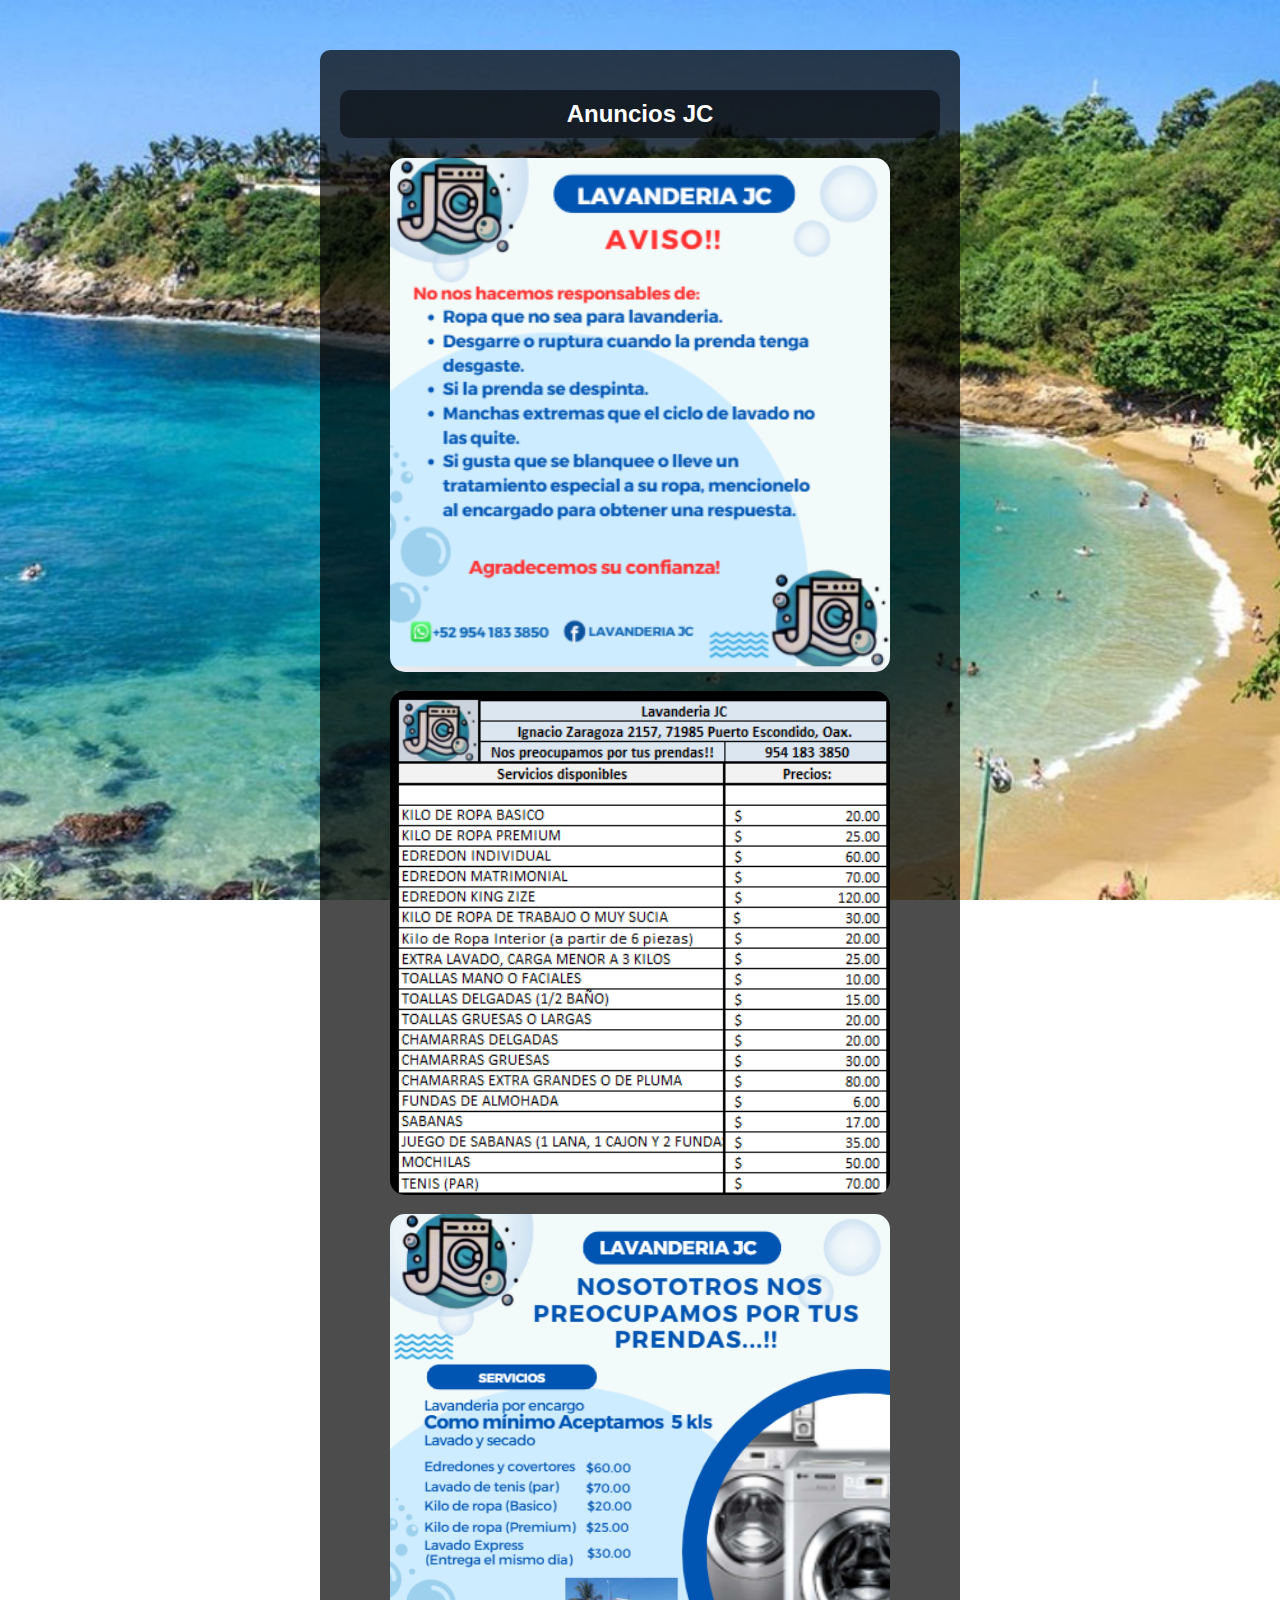
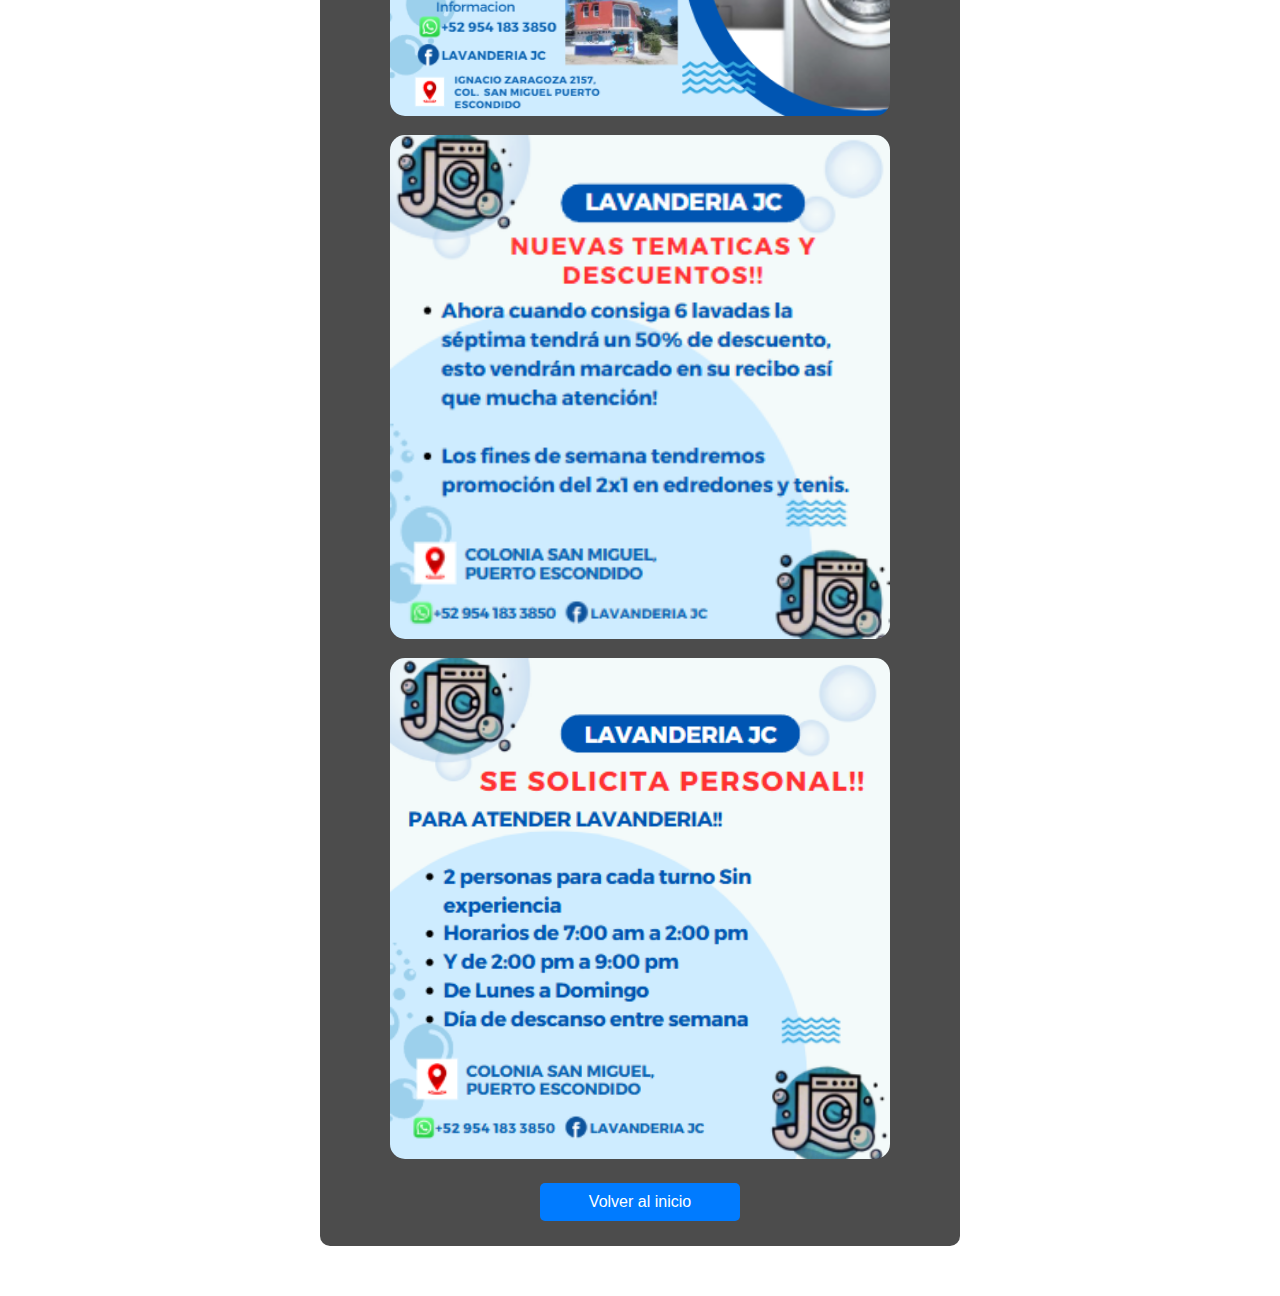
<file: anuncios.html>
<!DOCTYPE html>
<html lang="es">
<head>
    <link rel="icon" type="image/png" href="imagenes/favicon.png">
    <meta charset="UTF-8">
    <meta name="viewport" content="width=device-width, initial-scale=1.0">
    <title>Anuncios</title>
    <link rel="stylesheet" href="styles.css">
    <style>
        body {
            background: url('imagenes/puertoE.jpeg') no-repeat center center fixed;
            background-size: cover;
        }
        .anuncios-container {
            background: rgba(0, 0, 0, 0.7);
            padding: 20px;
            border-radius: 10px;
            text-align: center;
            max-width: 600px;
            margin: 50px auto;
        }
        .anuncios-container img {
            width: 100%;
            max-width: 500px;
            margin-bottom: 15px;
            border-radius: 15px;
        }
        
    </style>
</head>
<body>
    <div class="anuncios-container">
        <h2>Anuncios JC</h2>
        <img src="imagenes/NoR.png" alt="Anuncio 1">
        <img src="imagenes/PrecLav.png" alt="Anuncio 2">
        <img src="imagenes/pub1.png" alt="Anuncio 3">
        <img src="imagenes/descuentos.png" alt="Anuncio 4">
        <img src="imagenes/Sempleado.png" alt="Anuncio 5">
        <br>
        <button onclick="window.location.href='index.html'">Volver al inicio</button>
    </div>
</body>
</html>
</file>
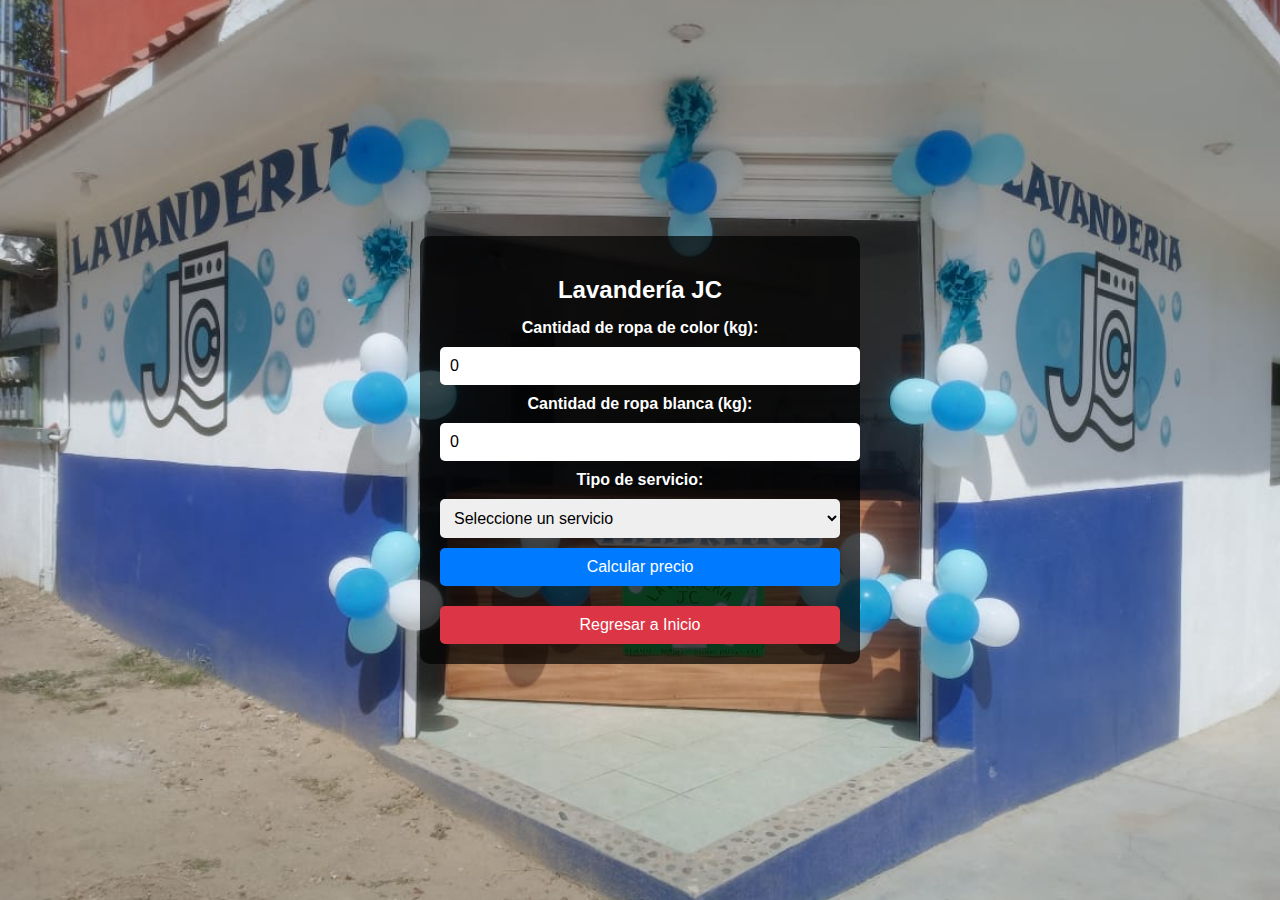
<file: calcular.html>
<!DOCTYPE html>
<html lang="es">
<head>
    <link rel="icon" type="image/png" href="imagenes/favicon.png">
    <meta charset="UTF-8">
    <meta name="viewport" content="width=device-width, initial-scale=1.0">
    <title>Calculadora de Precios - Lavandería</title>
    <style>
        body {
            font-family: Arial, sans-serif;
            text-align: center;
            margin: 0;
            background: url('imagenes/Inagura2.jpg') no-repeat center center fixed;
            background-size: cover;
            color: white;
            display: flex;
            justify-content: center;
            align-items: center;
            height: 100vh;
            flex-direction: column;
        }
        .container {
            background: rgba(0, 0, 0, 0.7);
            padding: 20px;
            border-radius: 10px;
            width: 90%;
            max-width: 400px;
        }
        h2 {
            margin-bottom: 15px;
        }
        form {
            display: flex;
            flex-direction: column;
            gap: 10px;
        }
        label {
            font-weight: bold;
        }
        input, select, button {
            padding: 10px;
            font-size: 16px;
            border: none;
            border-radius: 5px;
            width: 100%;
        }
        button {
            background-color: #007bff;
            color: white;
            cursor: pointer;
        }
        .resultado {
            margin-top: 15px;
            background: rgba(255, 255, 255, 0.9);
            color: black;
            padding: 10px;
            border-radius: 10px;
            display: none;
        }
        .back-button {
            margin-top: 20px;
            padding: 10px;
            background-color: #dc3545;
            color: white;
            border: none;
            border-radius: 5px;
            cursor: pointer;
        }
    </style>
</head>
<body>
    <div class="container">
        <h2>Lavandería JC</h2>
        <form id="calcForm">
            <label>Cantidad de ropa de color (kg):</label>
            <input type="number" id="color" min="0" step="0.1" value="0">

            <label>Cantidad de ropa blanca (kg):</label>
            <input type="number" id="blanca" min="0" step="0.1" value="0">

            <label>Tipo de servicio:</label>
            <select id="servicio">
                <option value="0">Seleccione un servicio</option>
                <option value="20">Básico ($20/kg)</option>
                <option value="25">Premium ($25/kg)</option>
                <option value="30">Express ($30/kg)</option>
            </select>

            <button type="button" onclick="calcularPrecio()">Calcular precio</button>
        </form>

        <div id="resultado" class="resultado">
            <h3>Total a pagar: $<span id="total"></span></h3>
        </div>
        
        <button class="back-button" onclick="window.location.href='index.html'">Regresar a Inicio</button>
    </div>

    <script>
        function calcularPrecio() {
            let color = parseFloat(document.getElementById("color").value) || 0;
            let blanca = parseFloat(document.getElementById("blanca").value) || 0;
            let servicio = parseFloat(document.getElementById("servicio").value) || 0;

            if (servicio === 0) {
                alert("Por favor, selecciona un tipo de servicio.");
                return;
            }

            let total = (color + blanca) * servicio;
            document.getElementById("total").textContent = total.toFixed(2);
            document.getElementById("resultado").style.display = "block";
        }
    </script>
</body>
</html>
</file>
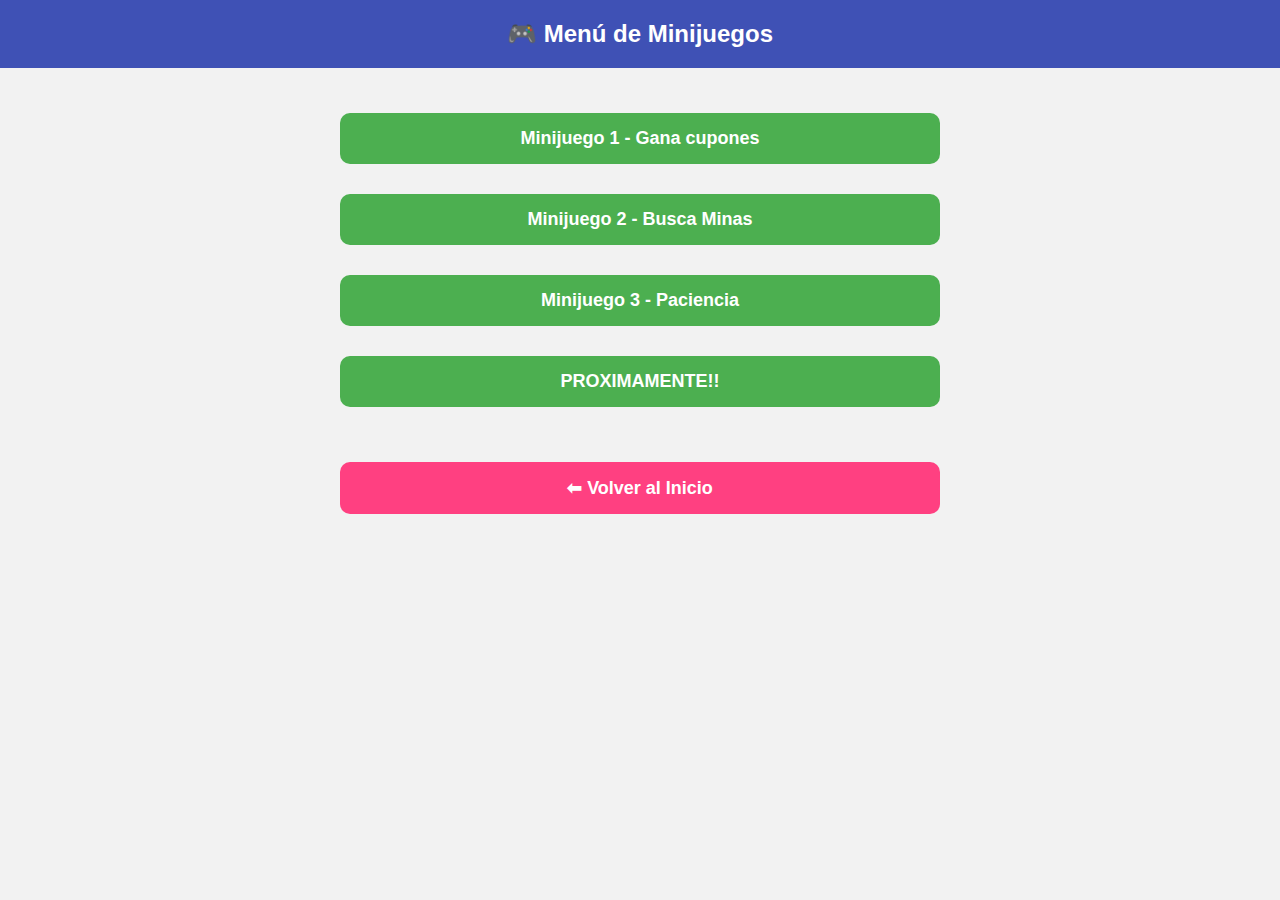
<file: menujuegos.html>
<!DOCTYPE html>
<html lang="es">
<head>
    <meta charset="UTF-8">
    <meta name="viewport" content="width=device-width, initial-scale=1.0">
    <title>Menú de Juegos</title>
    <link rel="stylesheet" href="styles.css">
    <style>
        body {
            margin: 0;
            padding: 0;
            background: #f2f2f2;
            font-family: 'Segoe UI', sans-serif;
            display: flex;
            flex-direction: column;
            align-items: center;
            justify-content: flex-start;
            min-height: 100vh;
        }

        header {
            width: 100%;
            background-color: #3f51b5;
            color: white;
            padding: 20px;
            text-align: center;
            font-size: 24px;
            font-weight: bold;
        }

        .juegos-container {
            display: flex;
            flex-direction: column;
            align-items: center;
            padding: 40px 20px;
            gap: 20px;
            width: 100%;
            max-width: 600px;
        }

        .juego-btn {
            width: 100%;
            padding: 15px;
            font-size: 18px;
            background-color: #4caf50;
            color: white;
            border: none;
            border-radius: 10px;
            cursor: pointer;
            font-weight: bold;
            transition: background-color 0.3s;
        }

        .juego-btn:hover {
            background-color: #45a049;
        }

        .volver-btn {
            margin-top: 30px;
            background-color: #ff4081;
        }

        .volver-btn:hover {
            background-color: #e91e63;
        }
    </style>
</head>
<body>
    <header>🎮 Menú de Minijuegos</header>

    <div class="juegos-container">
        <button class="juego-btn" onclick="window.location.href='minijuego1.html'">Minijuego 1 - Gana cupones</button>
        <button class="juego-btn" onclick="window.location.href='minijuego2.html'">Minijuego 2 - Busca Minas</button>
        <button class="juego-btn" onclick="window.location.href='minijuego3.html'">Minijuego 3 - Paciencia</button>
        <button class="juego-btn" onclick="window.location.href='menujuegos.html'">PROXIMAMENTE!!</button>
        <!-- Aquí puedes agregar más juegos como este: -->
        <!-- <button class="juego-btn" onclick="window.location.href='minijuego2.html'">Minijuego 2</button> -->

        <button class="juego-btn volver-btn" onclick="window.location.href='index.html'">⬅ Volver al Inicio</button>
    </div>
</body>
</html>
</file>
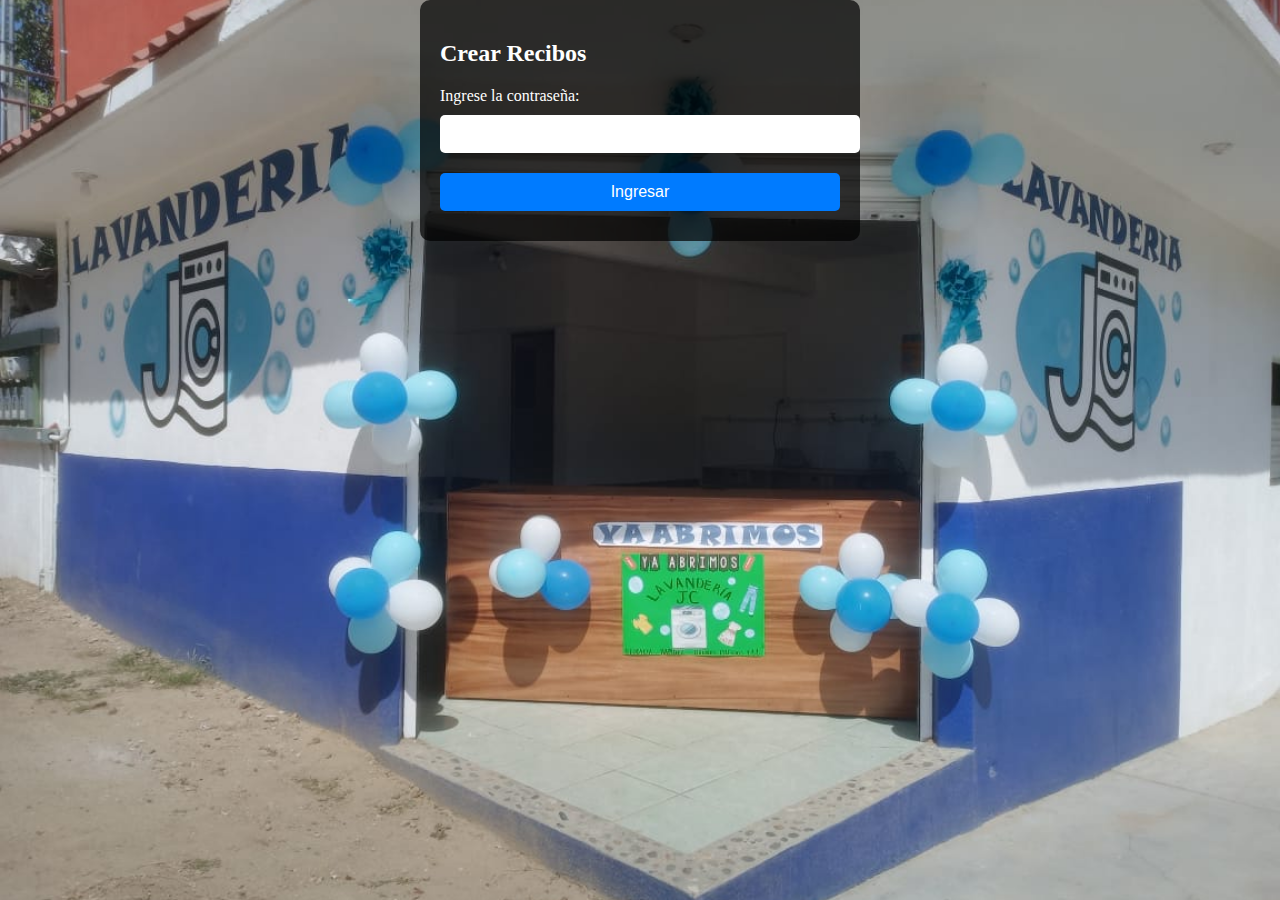
<file: recibos.html>
<!DOCTYPE html>
<html lang="es">
<head>
    <link rel="icon" type="image/png" href="imagenes/favicon.png">
    <meta charset="UTF-8">
    <meta name="viewport" content="width=device-width, initial-scale=1.0">
    <title>Crear Recibos - Lavandería</title>
    <style>
        body {
            margin: 0;
            padding: 0;
            display: flex;
            justify-content: center;
            align-items: center;
            background: url('imagenes/Inagura2.jpg') no-repeat center center fixed;
            background-size: cover;
            color: white;
            flex-direction: column;
            transition: background 0.5s ease-in-out;
            overflow-y: auto;
            height: auto;
        }
        .container {
            background: rgba(0, 0, 0, 0.7);
            padding: 20px;
            border-radius: 10px;
            width: 90%;
            max-width: 400px;
        }
        input, select, button, textarea {
            padding: 10px;
            font-size: 16px;
            border: none;
            border-radius: 5px;
            width: 100%;
            margin: 10px 0;
            resize: none;
        }
        button {
            background-color: #007bff;
            color: white;
            cursor: pointer;
        }
        .hidden {
            display: none;
        }
        #recibo {
            margin-top: 20px;
            background: rgba(255, 255, 255, 0.8);
            color: black;
            padding: 15px;
            border-radius: 10px;
            text-align: left;
            width: 90%;
            max-width: 400px;
        }
        .folio {
            color: red;
            font-weight: bold;
            font-size: 1.5em;
        }
        .total {
            font-weight: bold;
        }
        .lavadoras-contenedor img {
            width: 30px;
            height: auto;
            margin-right: 5px;
        }
    </style>
</head>
<body>
    <div class="container" id="loginForm">
        <h2>Crear Recibos</h2>
        <label>Ingrese la contraseña:</label>
        <input type="password" id="password">
        <button onclick="verificarPassword()">Ingresar</button>
    </div>
    
    <div class="container hidden" id="reciboForm">
        <h3>Datos del Recibo</h3>
        <label>Nombre del Cliente:</label>
        <input type="text" id="cliente" required>
        
        <label>Servicio:</label>
        <select id="servicio">
            <option value="Básico">Básico</option>
            <option value="Premium">Premium</option>
            <option value="Express">Express</option>
        </select>
        
        <label>Kilos de ropa:</label>
        <input type="number" id="kilos" min="0" required>

        <label>Número de lavadas acumuladas:</label>
        <input type="number" id="lavadas" min="0" max="7" required>
        
        <label>Folio de recibo:</label>
        <input type="text" id="folio" required>
        
        <label>Fecha de ingreso:</label>
        <input type="date" id="fechaIngreso" required>
        
        <label>Total a pagar:</label>
        <input type="number" id="total" min="0" required>
        
        <label>Fecha de entrega:</label>
        <input type="date" id="fechaEntrega" required>
        
        <label>Hora de entrega:</label>
        <input type="time" id="horaEntrega" required>
        
        <label>Ropa entregada:</label>
        <textarea id="ropaEntregada" rows="4" placeholder="Ingresa aquí la descripción de la ropa entregada"></textarea>
        
        <button onclick="generarRecibo()">Generar Recibo</button>
        <button onclick="window.location.href='index.html'">Regresar a Inicio</button>
    </div>

    <div id="recibo" class="hidden"></div>

    <script>
        function verificarPassword() {
            const password = document.getElementById("password").value;
            if (password === "costa2025") {
                document.getElementById("loginForm").classList.add("hidden");
                document.getElementById("reciboForm").classList.remove("hidden");
                document.body.style.background = "url('imagenes/logo.jpg') no-repeat center center fixed";
                document.body.style.backgroundSize = "cover";
            } else {
                alert("Contraseña incorrecta");
            }
        }

        function formatDate(dateString) {
            const [year, month, day] = dateString.split("-");
            return `${day}-${month}-${year}`;
        }

        function generarRecibo() {
            const cliente = document.getElementById("cliente").value;
            const servicio = document.getElementById("servicio").value;
            const kilos = document.getElementById("kilos").value;
            const lavadas = parseInt(document.getElementById("lavadas").value);
            const folio = document.getElementById("folio").value;
            const fechaIngreso = formatDate(document.getElementById("fechaIngreso").value);
            const total = document.getElementById("total").value;
            const fechaEntrega = formatDate(document.getElementById("fechaEntrega").value);
            const horaEntrega = document.getElementById("horaEntrega").value;
            const ropaEntregada = document.getElementById("ropaEntregada").value.trim();

            if (!folio || !cliente || !servicio || !kilos || isNaN(lavadas) || !fechaIngreso || !total || !fechaEntrega || !horaEntrega || !ropaEntregada) {
                alert("Por favor, complete todos los campos.");
                return;
            }

            let lavadorasHTML = '';
            for (let i = 0; i < lavadas; i++) {
                lavadorasHTML += `<img src="imagenes/Lavadora.png" class="lavadora-icono">`;
            }

            let mensajeLavadas = "";
if (lavadas <= 3) {
    mensajeLavadas = "Sigue acumulando lavadas";
} else if (lavadas <= 5) {
    mensajeLavadas = "¡Casi obtienes tu descuento!";
} else if (lavadas >= 6) {
    mensajeLavadas = "🎉 ¡Felicidades! Tienes 50% de descuento en tu siguiente lavada 🎉";
}

            document.getElementById("recibo").innerHTML = `
                <h2>Gracias por visitar Lavandería JC.</h2>
                <h3>Recuerda que nosotros nos preocupamos por tus prendas.</h3>
                <p>Tu recibo del día de hoy es:</p>
                <p><strong>Folio de recibo:</strong> <span class="folio">${folio}</span></p>
                <p><strong>Total a pagar:</strong> <span class="total">$${total}</span></p>
                <p><strong>6 stikers y tiene 50% de descuento:</strong></p>
                <div class="lavadoras-contenedor">${lavadorasHTML}</div>
                <p><strong></strong> ${mensajeLavadas}</p>
                <p><strong>Cliente:</strong> ${cliente}</p>
                <p><strong>Servicio:</strong> ${servicio}</p>
                <p><strong>Kilos de ropa:</strong> ${kilos} kg</p>
                <p><strong>Ropa recibida:</strong> ${ropaEntregada}</p>
                <p><strong>Fecha de ingreso:</strong> ${fechaIngreso}</p>
                <p>La Fecha y Hora en la que puedes pasar por tu ropa es:</p>
                <p><strong>Fecha de entrega:</strong> ${fechaEntrega}</p>
                <p><strong>Hora de entrega:</strong> ${horaEntrega} pm</p>
            `;
            document.getElementById("recibo").classList.remove("hidden");
            document.getElementById("reciboForm").scrollIntoView({ behavior: 'smooth' });
        }
    </script>
</body>
</html>
</file>
<file: styles.css>
/* Estilos generales */
body {
    font-family: Arial, sans-serif;
    text-align: center;
    margin: 0;
    background: url('imagenes/Inagura2.jpg') no-repeat center center fixed;
    background-size: cover;
    color: white;
    display: flex;
    justify-content: center;
    align-items: center;
    height: 100vh;
    flex-direction: column;
    overflow-y: auto; /* Permite el desplazamiento vertical */
    height: auto; /* Ajusta la altura automáticamente */
}

.container {
    background: rgba(0, 0, 0, 0.7);
    padding: 20px;
    border-radius: 10px;
    width: 90%;
    max-width: 400px;
}

h2 {
    background: rgba(0, 0, 0, 0.5);
    padding: 10px;
    border-radius: 10px;
}

button {
    margin: 5px;
    padding: 10px;
    font-size: 16px;
    border: none;
    border-radius: 5px;
    background-color: #007bff;
    color: white;
    cursor: pointer;
    width: 200px;
}

input, select {
    padding: 10px;
    font-size: 16px;
    border: none;
    border-radius: 5px;
    width: 100%;
    margin: 10px 0;
}

/* Estilos para descuentos de lavadas */
.lavadora-icono {
    width: 30px;
    height: 30px;
    margin: 2px;
}
.lavadas-contenedor {
    display: flex;
    flex-wrap: wrap;
    gap: 5px;
    margin: 10px 0;
}
/* Estilos para botones de redes sociales */
.social {
    margin-top: 20px;
    display: flex;
    flex-direction: column;
    align-items: center;
    gap: 10px;
}

.social a {
    display: inline-block;
    padding: 10px 20px;
    font-size: 16px;
    border-radius: 5px;
    text-decoration: none;
    color: white;
    width: 200px;
    text-align: center;
}

.whatsapp { background-color: #25D366; }
.facebook { background-color: #1877F2; }
.tienda { background-color: #ff9900; }
.ubicacion { background-color: #943988; }
.anuncios { background-color: #ff4500; } /* Nuevo estilo para el botón de Anuncios */

/* Responsividad */
@media screen and (max-width: 600px) {
    .container {
        width: 90%;
        padding: 15px;
    }

    button {
        width: 100%;
    }
}
</file>
